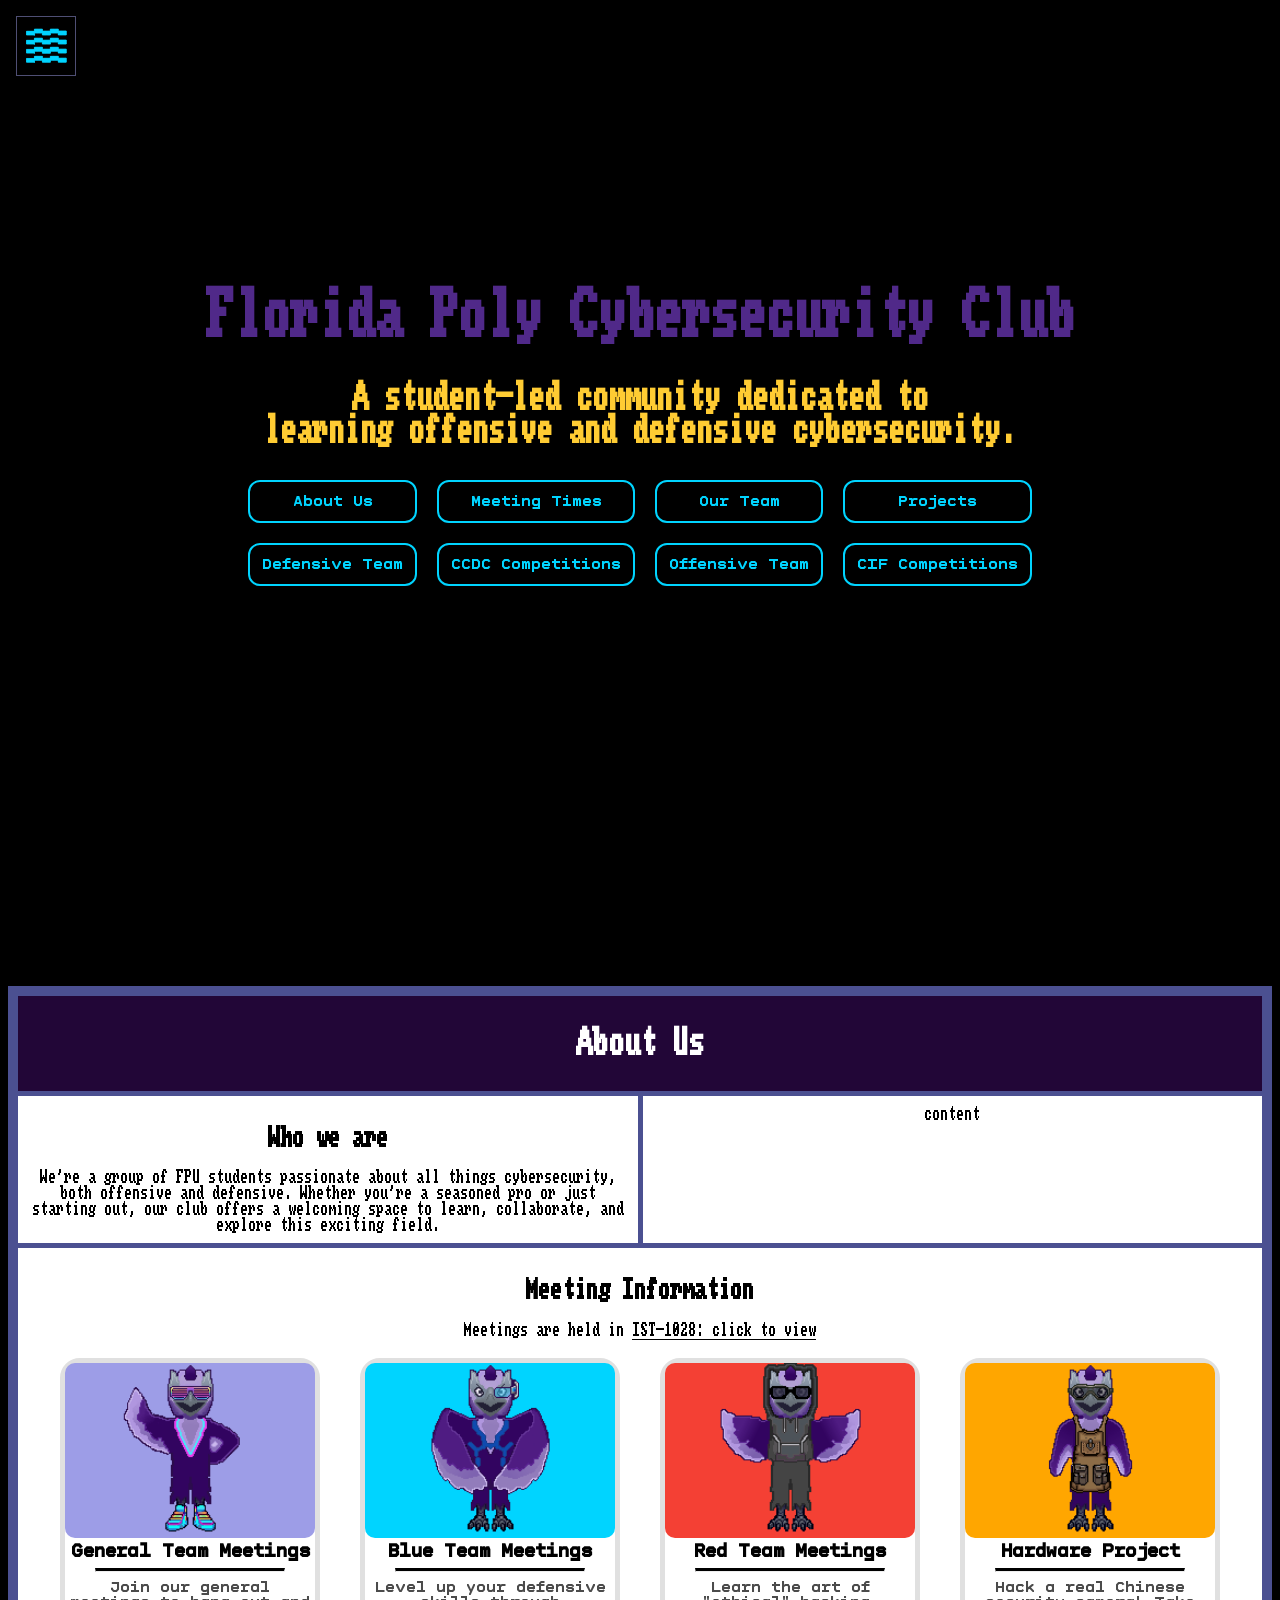
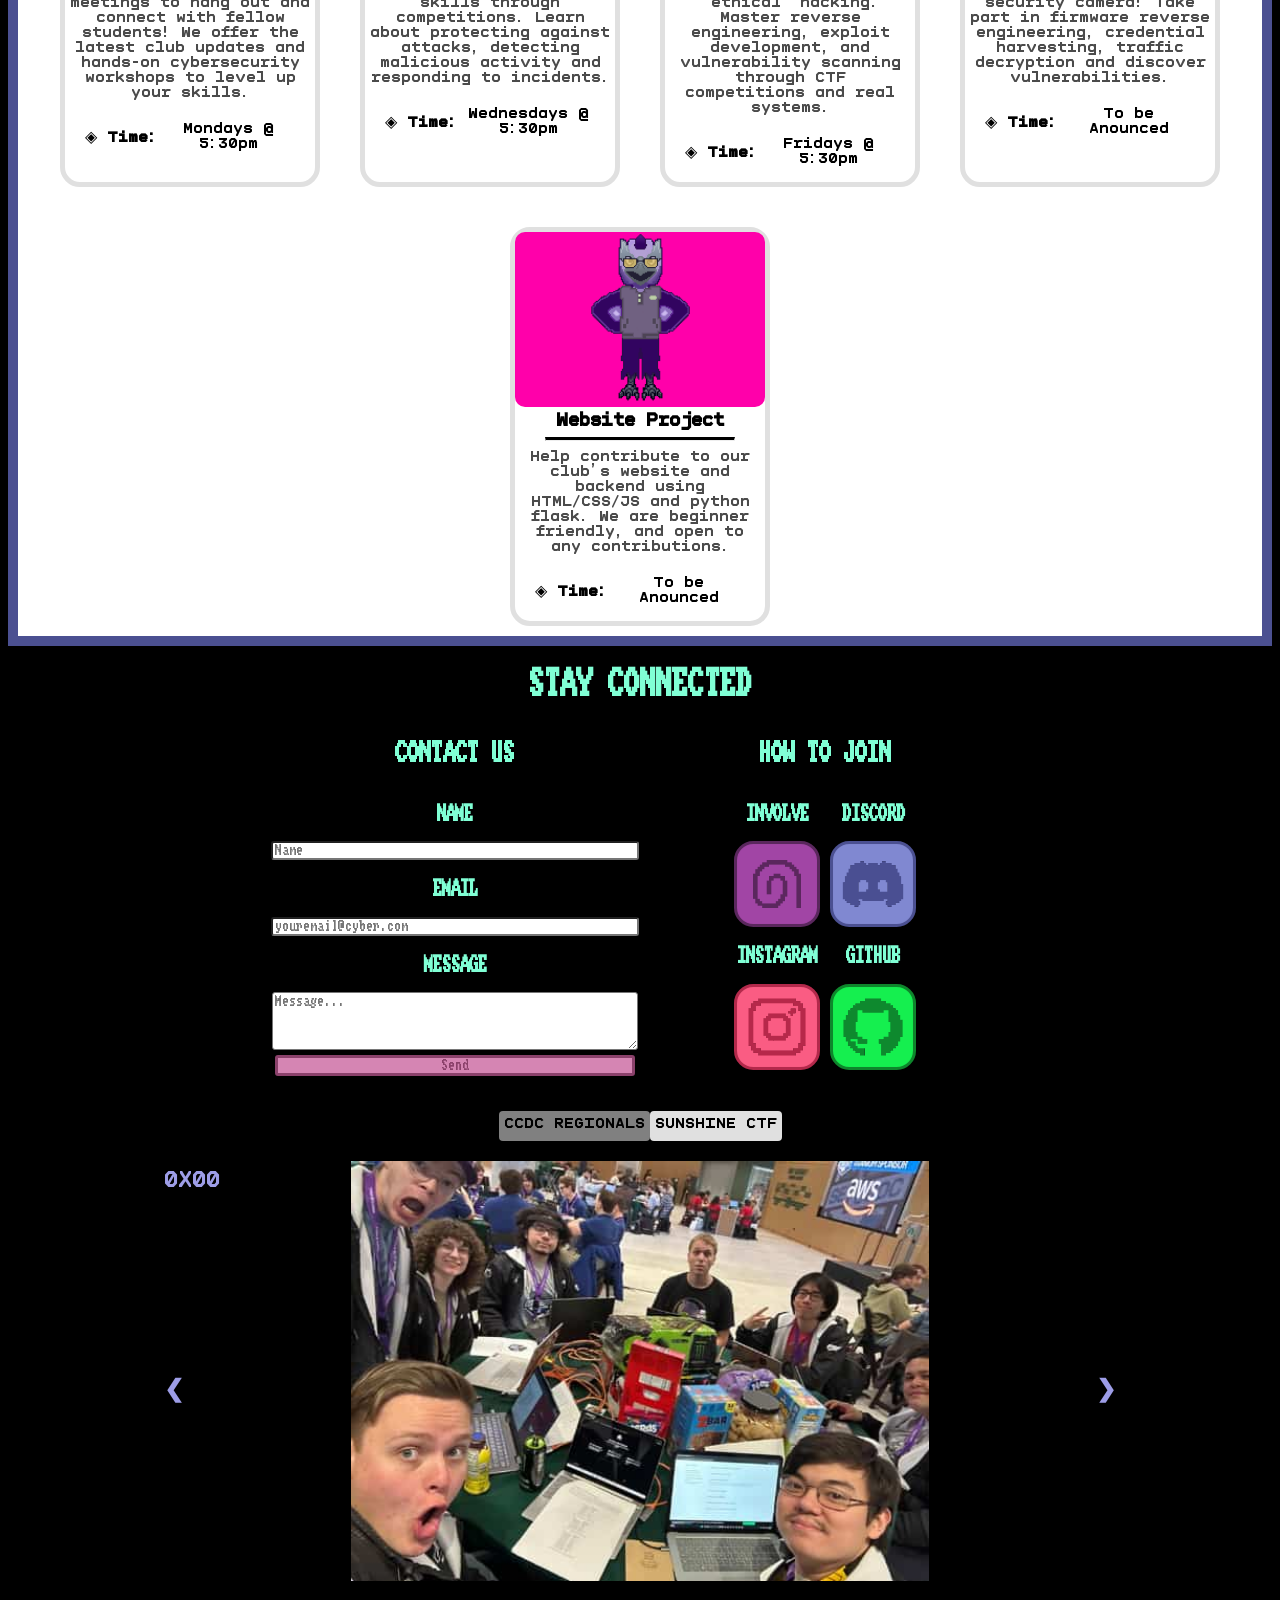
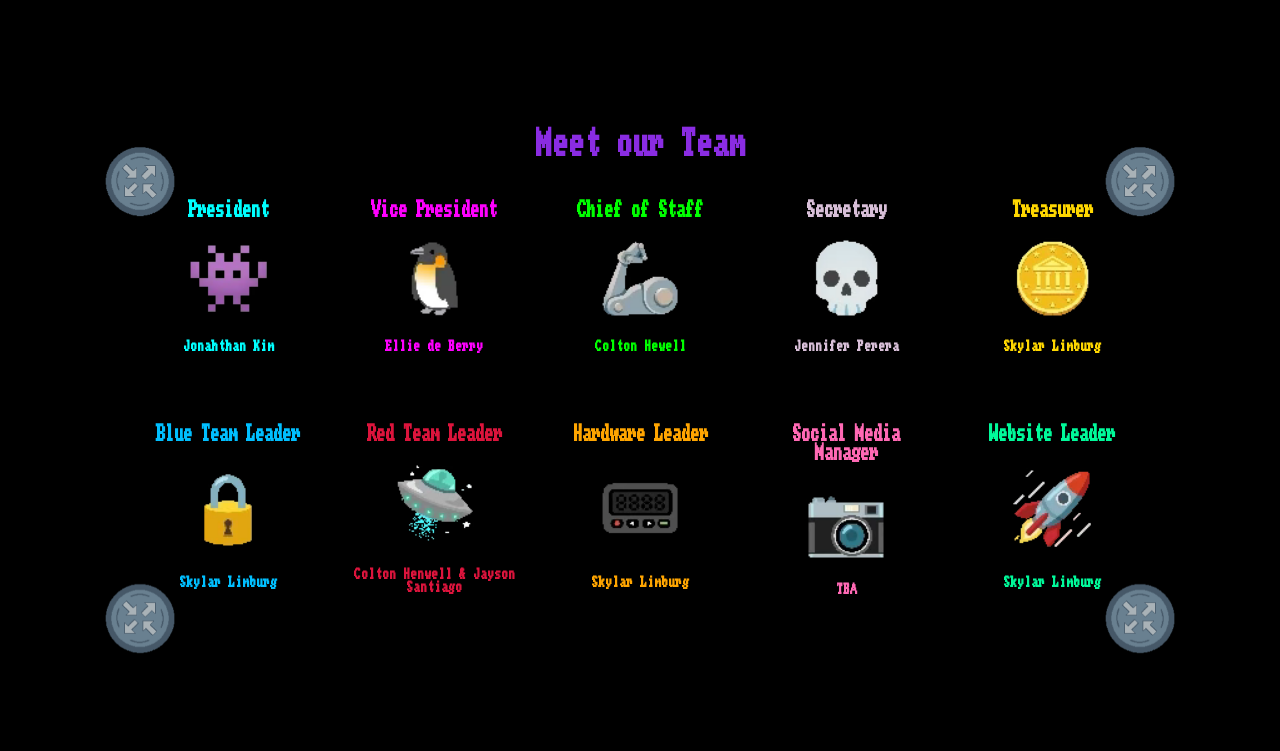
<file: index.html>
<!DOCTYPE html>
<html lang="en">

<head>
    <meta charset="UTF-8">
    <meta name="viewport" content="width=device-width, initial-scale=1.0">
    <title>Florida Poly Cyber Club</title>

    <!-- favicon -->
    <link rel="icon" type="image/png" href="/assets/favicon.png">

    <!-- CSS -->
    <link rel="stylesheet" href="/CSS/SPA/sidebar.css">

    <link rel="stylesheet" href="/CSS/index/about.css">
    <link rel="stylesheet" href="/CSS/index/connected.css">
    <link rel="stylesheet" href="/CSS/index/leader.css">
    <link rel="stylesheet" href="/CSS/index/main_title.css">

    <link rel="stylesheet" href="/CSS/main.css" />

    <!-- JS -->
    <script type="module" src="/JS/index/leaders.js"></script>
    <script type="module" src="/JS/index/message_form.js"></script>

    <script type="module" src="/JS/SPA/sidebar.js"></script>

    <!-- web components -->
    <script type="module" src="/components/slideshow/slideshow.js"></script>
    
    <link rel="stylesheet" href="/components/popup/popup.css">
    <script type="module" src="/components/popup/popup.js"></script>

    <script type="module" src="/components/cards/cards.js"></script>
</head>

<body>
    <div class="mainpage">
        <div class="matrix">
            <span class="matrix-num" style="left: 1%; animation-delay: 0.1s;">1</span>
            <span class="matrix-num" style="left: 2%; animation-delay: 3.2s;">10</span>
            <span class="matrix-num" style="left: 7%; animation-delay: 1.1s;">0</span>
            <span class="matrix-num" style="left: 4%; animation-delay: 0.6s;">101</span>
            <span class="matrix-num" style="left: 13%; animation-delay: 3.1s;">0</span>
            <span class="matrix-num" style="left: 11%; animation-delay: 0.8s;">101</span>
            <span class="matrix-num" style="left: 16%; animation-delay: 2.1s;">01</span>
            <span class="matrix-num" style="left: 20%; animation-delay: 0.1s;">1</span>
            <span class="matrix-num" style="left: 27%; animation-delay: 0.1s;">00 0</span>
            <span class="matrix-num" style="left: 31%; animation-delay: 0.6s;">10</span>
            <span class="matrix-num" style="left: 38%; animation-delay: 1.1s;">11 1 1</span>
            <span class="matrix-num" style="left: 42%; animation-delay: 2.7s;">100</span>
            <span class="matrix-num" style="left: 47%; animation-delay: 0.7s;">0 1</span>
            <span class="matrix-num" style="left: 51%; animation-delay: 2.1s;">1</span>
            <span class="matrix-num" style="left: 53%; animation-delay: 0.1s;">10 011 1</span>
            <span class="matrix-num" style="left: 55%; animation-delay: 3.1s;">001</span>
            <span class="matrix-num" style="left: 60%; animation-delay: 0.4s;">00 01</span>
            <span class="matrix-num" style="left: 66%; animation-delay: 0.1s;">1</span>
            <span class="matrix-num" style="left: 74%; animation-delay: 0.3s;">0 0 11</span>
            <span class="matrix-num" style="left: 78%; animation-delay: 1.8s;">11</span>
            <span class="matrix-num" style="left: 84%; animation-delay: 3.0s;">1</span>
            <span class="matrix-num" style="left: 89%; animation-delay: 2.4s;">0</span>
            <span class="matrix-num" style="left: 92%; animation-delay: 1.3s;">01 0 1</span>
            <span class="matrix-num" style="left: 99%; animation-delay: 0.1s;">1</span>
            <span class="matrix-num" style="left: 98%; animation-delay: 3.1s;">111</span>
        </div>
        <div class="maintitle">
            <h1>Florida Poly Cybersecurity Club</h1>
            <h3>A student-led community dedicated to <br> learning offensive and defensive cybersecurity.</h3>
            <div class="title_container">
                <a class="title_button" href="#about_us"> About Us </a>
                <a class="title_button" href="/calendar.html"> Meeting Times </a>
                <a class="title_button" href="#leaders"> Our Team </a>
                <a class="title_button" href="/projects.html"> Projects </a>
                <a class="title_button" href="/blue_team.html"> Defensive Team </a>
                <a class="title_button" href="/CCDC.html"> CCDC Competitions </a>
                <a class="title_button" href="/red_team.html"> Offensive Team </a>
                <a class="title_button" href="/CIF.html"> CIF Competitions </a>
            </div>
        </div>
    </div>
    <div class="about-content">
        <div class="about-container">
            <div class="navbar">
                <h1>About Us</h1>
            </div>
                <div class="about_us_txt">
                    <h2>Who we are</h2>
                    We're a group of FPU students passionate about all things cybersecurity, both offensive and defensive. 
                    Whether you're a seasoned pro or just starting out, our club offers a welcoming space to learn, collaborate, and explore this exciting field.
                </div>
            <div>
                content
            </div>
            <div class="footer">
                <h2>Meeting Information</h2> Meetings are held in     
                <pop-up title="IST-1028 Location">
                    <a slot="button" class="about_click"> IST-1028: click to view</a>
                    <a class="about_click" href="https://www.google.com/maps/dir//28.150775,-81.851303/@29.2157201,-82.7846403,8z/data=!3m1!4b1?entry=ttu&g_ep=EgoyMDI2MDUxMi4wIKXMDSoASAFQAw%3D%3D" target="_blank" rel="noopener noreferrer" style="color: var(--purple);"> Google Maps Link &#x1F517</a>
                    <img src="/assets/location.jpg" alt="IST-1028" loading="lazy">
                </pop-up>
                <br>
                <div></div>
                <list-cards>
                    <data src="/assets/meetings/Solaris-General-Team.webp" name="General Team Meetings" time="Mondays @ 5:30pm" color="var(--purple)">
                        Join our general meetings to hang out and connect with fellow students! 
                        We offer the latest club updates and hands-on cybersecurity workshops to level up your skills.  
                    </data>
                    <data src="/assets/meetings/Solaris-Blue-Team.webp" name="Blue Team Meetings" time="Wednesdays @ 5:30pm" color="var(--cyan)">
                        Level up your defensive skills through competitions. 
                        Learn about protecting against attacks, detecting malicious activity and responding to incidents.    </data>
                    <data src="/assets/meetings/Solaris-Red-Team.webp" name="Red Team Meetings" time="Fridays @ 5:30pm" color="var(--red)">
                        Learn the art of "ethical" hacking. 
                        Master reverse engineering, exploit development, and vulnerability scanning through CTF competitions and real systems.
                    </data>
                    <data src="/assets/meetings/Solaris-Hardware-project.webp" name="Hardware Project" time="To be Anounced" color="var(--orange)">
                        Hack a real Chinese security camera! 
                        Take part in firmware reverse engineering, credential harvesting, traffic decryption and discover vulnerabilities.
                    </data>
                    <data src="/assets/meetings/Solaris-Website-Project.webp" name="Website Project" time="To be Anounced" color="var(--neon-magenta)">
                        Help contribute to our club’s website and backend using HTML/CSS/JS and python flask. 
                        We are beginner friendly, and open to any contributions.
                    </data>
                </list-cards>
            </div>
        </div>
    </div>

    <div>

    <div class="stay_connected">
        <div class="fuchsia-texthover">
            <h1>Stay Connected</h1>
        </div>
        <div class="connected_row ">
            <form class="contact_us" id="form_contact">
                <div class="fuchsia-texthover">
                    <h2> Contact Us </h2>
                </div>
                <div class="fuchsia-texthover">
                    <label for="contact_name">
                        <h3> Name </h3>
                    </label>
                    <input class="connect_input" id="contact_name" type="text" placeholder="Name" title="Name" name="Name" autocomplete="name" required>
                </div>
                <div class="fuchsia-texthover">
                    <label for="contact_email">
                        <h3> Email </h3>
                    </label>
                    <input class="connect_input" id="contact_email" type="email" placeholder="youremail@cyber.com" title="Email" name="Email" autocomplete="email" required>
                </div>
                <div class="fuchsia-texthover">
                    <label for="contact_message">
                        <h3> Message </h3>
                    </label>
                </div>
                <textarea class="connect_input" id="contact_message" rows="4" cols="120" placeholder="Message..." title="Message" name="Message" required></textarea>
                <button id="form_contact_button" type="submit" value="Send" class="retro_button connect_input" title="Send">Send</button>
            </form>
            <!-- https://pixelartvillage.com/ used to convert PNGs to pixel art-->
            <div class="how_to_join_container">
                <div class="fuchsia-texthover">
                    <h2> How to Join </h2>
                </div>
                <div class="social_media_container">
                    <div class="fuchsia-texthover">
                        <h3> Involve </h3>
                        <a href="/how-to-join.html" target="_blank">
                            <img class="app_icon hover_bounce involve_img" src="/assets/connected/involve_8bit.png" title="Involve" alt="Involve">
                        </a>
                    </div>
                    <div class="fuchsia-texthover">
                        <h3> Discord </h3>

                        <a href="/how-to-join.html" target="_blank">
                            <img class="app_icon hover_bounce discord_img" src="/assets/connected/discord_8bit.png" title="Discord" alt="Discord">
                        </a>
                    </div>
                    <div class="fuchsia-texthover">
                        <h3> Instagram </h3>
                        <a href="https://www.instagram.com/flpolycyberclub/" target="_blank" rel="noopener noreferrer">
                            <img class="app_icon hover_bounce instagram_img" src="/assets/connected/instagram_8bit.png" title="Instagram" alt="Instagram">
                        </a>
                    </div>
                    <div class="fuchsia-texthover">
                        <h3> GitHub </h3>
                        <a href="https://github.com/flpolycyber" target="_blank" rel="noopener noreferrer">
                            <img class="app_icon hover_bounce github_img" src="/assets/connected/github_8bit.png" title="GitHub" alt="Github">
                        </a>
                    </div>
                </div>
            </div>
        </div>

        <slide-show durationMS="3000">
            <img alt="CCDC Regionals" src="/assets/pics/CCDC_Regionals_2026.jpg" loading="lazy">
            <img alt="Sunshine CTF" src="/assets/pics/Sunshine_CTF_2026.jpg" loading="lazy">
        </slide-show>
    </div>

    


    <!-- leaders div is dynamlly injected-->
    <div class="leader_header">
        <h1>Meet our Team</h1>
        <div id="leaders" class="leader_container">
            <canvas id="packetCanvas"></canvas>
            <img src="/assets/leader/router.png" class="routercorner" id="router-top-left" title="click me">
            <img src="/assets/leader/router.png" class="routercorner" id="router-top-right" title="click me">
            <img src="/assets/leader/router.png" class="routercorner" id="router-bottom-left" title="click me">
            <img src="/assets/leader/router.png" class="routercorner" id="router-bottom-right" title="click me">
        </div>
    </div>

    <button class="sidebar-button hover_bounce" id="sidebarToggle" aria-label="Toggle sidebar">
        <!-- hamburger SVG is dynamically inserted -->
    </button>
    <nav class="sidebar" id="sidebar">
        <div class="sidebar-inner">
            <div class="logo-wrap">
                <div class="logo-hex-underline">
                    <a href="/" class="logo-hex" id="sidebar_logo" title="Florida Poly Cyber Club">
                        <!-- Logo SVG is dynamically inserted -->
                    </a>
                </div>
            </div>
            <ul class="ul-nav">
                <li class="li-nav glitch hover_bounce">
                    <a href="mission.html" class="nav-link">Mission</a>
                </li>
                <li class="li-nav glitch hover_bounce">
                    <a href="blog.html" class="nav-link">Blog</a>
                </li>
                <li class="li-nav glitch hover_bounce">
                    <a href="calendar.html" class="nav-link">Calendar</a>
                </li>
                <li class="li-nav glitch hover_bounce">
                    <a href="events.html" class="nav-link">Events</a>
                </li>
                <li class="li-nav glitch hover_bounce">
                    <a href="wiki.html" class="nav-link">Wiki</a>
                </li>
                <li class="li-nav glitch hover_bounce">
                    <a href="social-media.html" class="nav-link">Social Media</a>
                </li>
            </ul>
        </div>
    </nav>
</body>

</html>
</file>
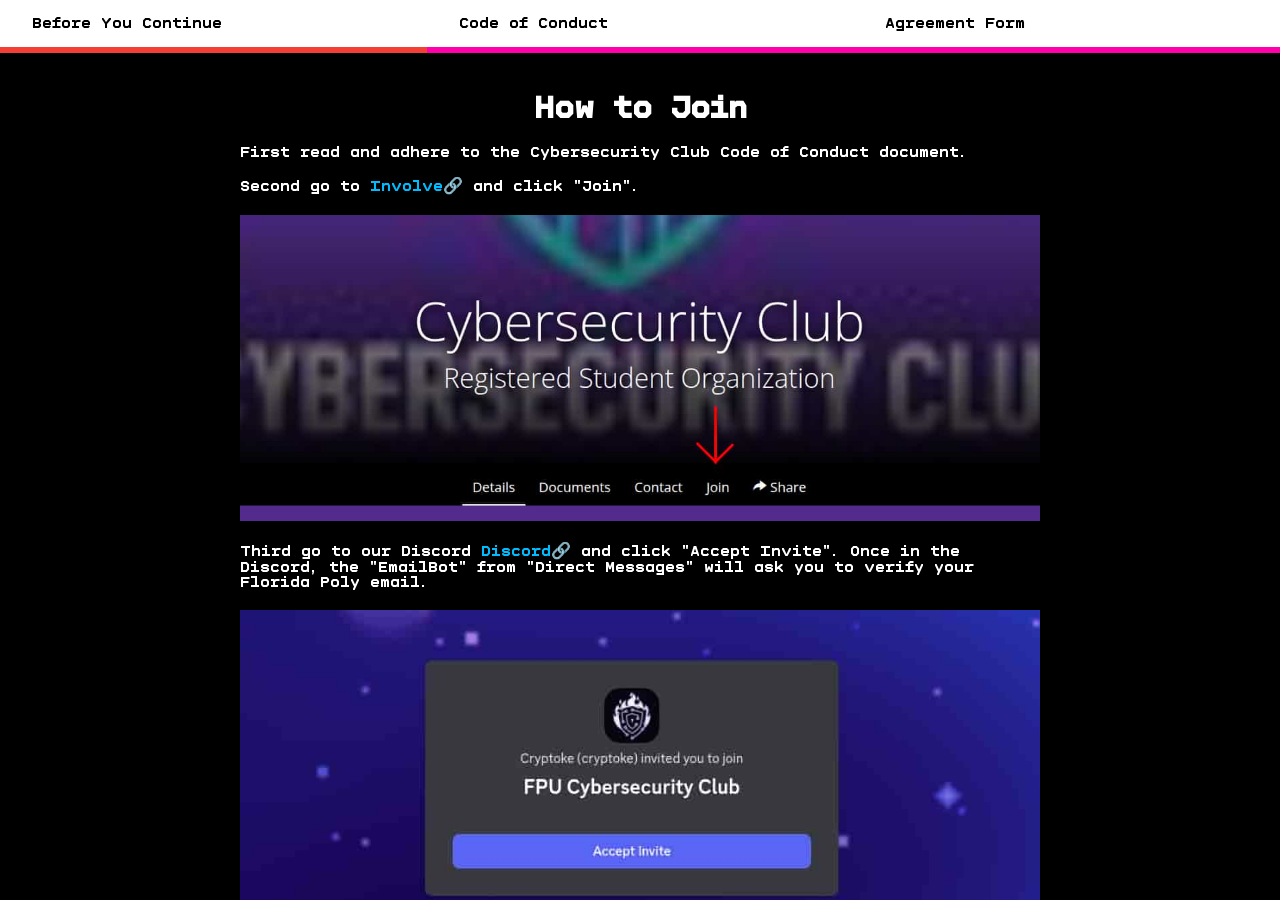
<file: how-to-join.html>
<!DOCTYPE html>
<html lang="en">
<head>
    <meta charset="UTF-8">
    <meta name="viewport" content="width=device-width, initial-scale=1.0">
    <title>How to Join</title>

    <!-- favicon -->
    <link rel="icon" type="image/png" href="/assets/favicon.png">

    <link rel="stylesheet" href="/CSS/main.css" />
    <link rel="stylesheet" href="/components/tabs/tabs.css">
    <script type="module" src="/components/tabs/tabs.js"></script>

</head>
<body>

    <doc-tab>
        <iframe title="Before You Continue" src="/assets/docs/join-instructions.html" loading="lazy"></iframe>
        <iframe title="Code of Conduct" src="/assets/docs/Cybersecurity Club Code of Conduct.pdf" loading="lazy"></iframe>
        <iframe title="Agreement Form" src="/assets/docs/Cybersecurity Club Agreement Form.pdf" loading="lazy"></iframe>
    </doc-tab>
    
</body>
</html>
</file>
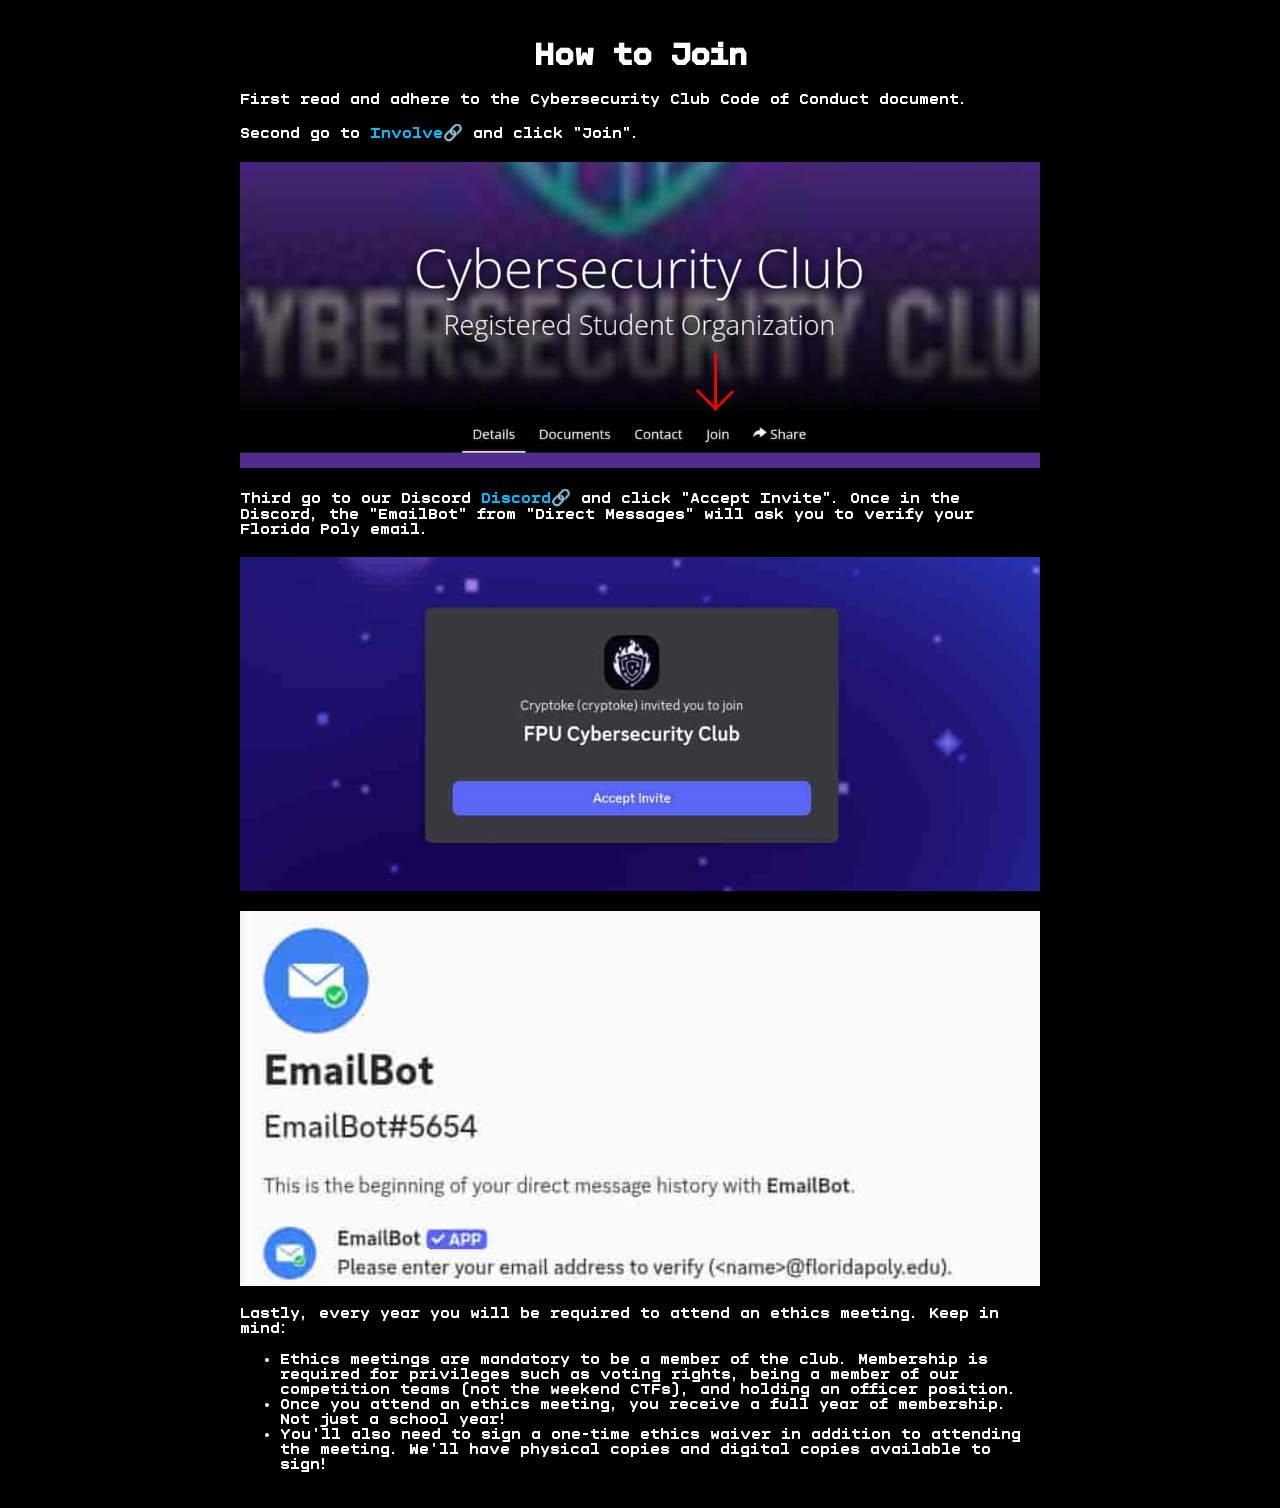
<file: assets/docs/join-instructions.html>
<!DOCTYPE html>
<html lang="en">
<head>
    <meta charset="UTF-8">
    <meta name="viewport" content="width=device-width, initial-scale=1.0">
    <title>Before You Continue</title>
    <link rel="stylesheet" href="/CSS/main.css" />
</head>
<style>
    body {
        color: white;
        font-family: featuremono;
        max-width: 800px;
        margin: 0 auto;
        padding: 20px;
    }
    h1 {
        text-align: center;
    }
    .img-container {
        display: flex;
        justify-content: center;
        margin: 20px 0;
    }
    img {
        max-width: 100%;
        height: auto;
    }
    a {
        color: #00bcff;
        text-decoration: none;
    }
</style>
<body>
    <h1>How to Join</h1>
    
    <p>First read and adhere to the Cybersecurity Club Code of Conduct document.</p>
    
    <p>Second go to 
        <a href="https://floridapoly.presence.io/organization/cybersecurity-club" target="_blank" rel="noopener noreferrer">
        Involve&#x1F517;</a>
        and click "Join".
    </p>
    
    <div class="img-container">
        <img src="/assets/docs/Involve_Join.jpg" alt="How to join Involve" width="800">
    </div>
    
    <p>Third go to our Discord 
        <a href="https://discord.gg/AkfMMtyXq4" target="_blank" rel="noopener noreferrer">
        Discord&#x1F517;</a>
        and click "Accept Invite". Once in the Discord, the "EmailBot" from "Direct Messages" will ask you to verify your Florida Poly email.
    </p>
    <div class="img-container">
        <img src="/assets/docs/Discord Accept.jpg" alt="How to join Discord" width="800">
    </div>
    <div class="img-container">
        <img src="/assets/docs/emailbot_Discord.jpg" alt="How to verify email" width="800">
    </div>
    
    <p>Lastly, every year you will be required to attend an ethics meeting. Keep in mind:</p>
    
    <ul>
        <li>Ethics meetings are mandatory to be a member of the club. Membership is required for privileges such as voting rights, being a member of our competition teams (not the weekend CTFs), and holding an officer position.</li>
        <li>Once you attend an ethics meeting, you receive a full year of membership. Not just a school year!</li>
        <li>You'll also need to sign a one-time ethics waiver in addition to attending the meeting. We'll have physical copies and digital copies available to sign!</li>
    </ul>
</body>
</html>
</file>
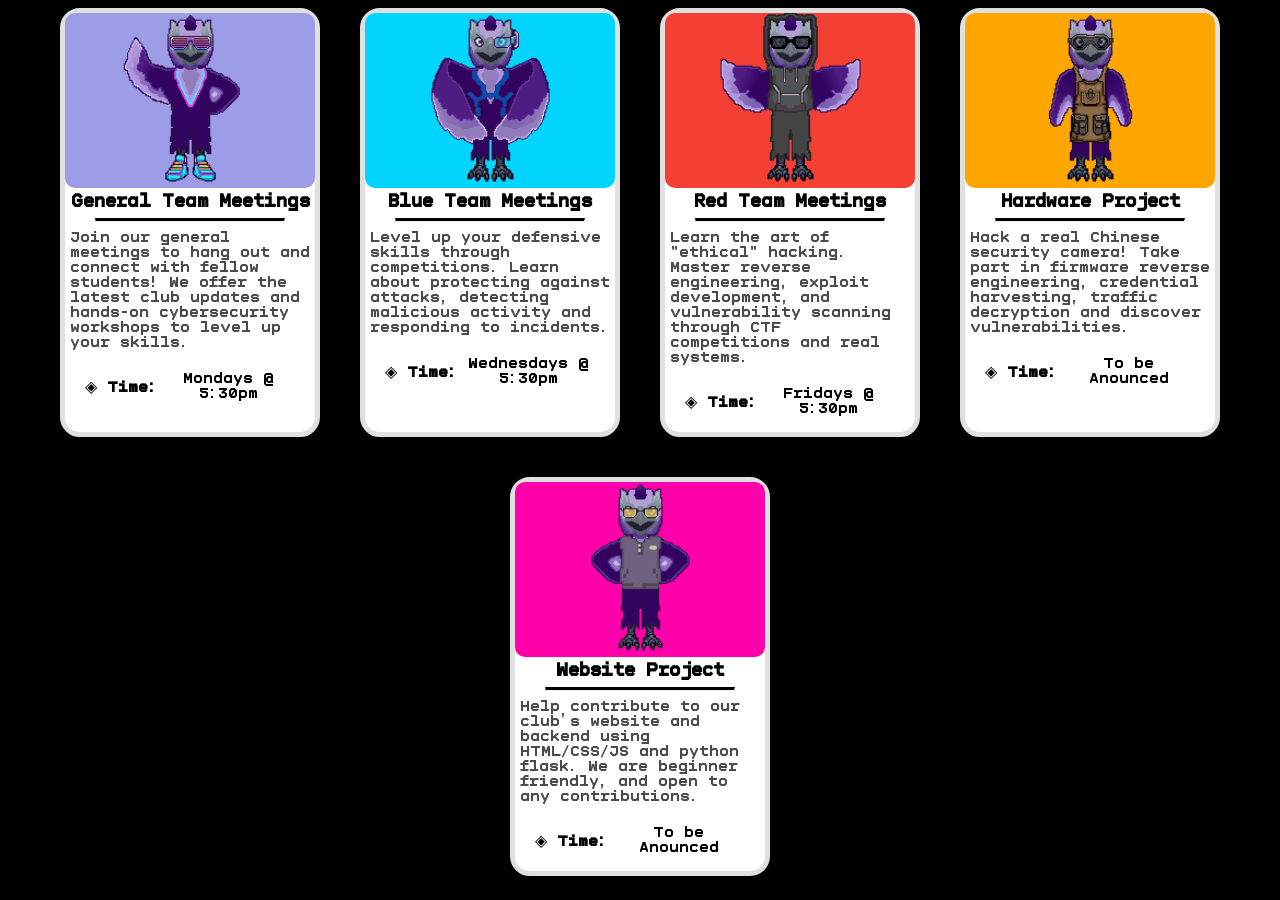
<file: components/cards/test.html>
<!DOCTYPE html>
<html lang="en">
<head>
    <meta charset="UTF-8">
    <meta name="viewport" content="width=device-width, initial-scale=1.0">
    <title>Document</title>
    <link rel="stylesheet" href="/CSS/main.css" />
    <script type="module" src="/components/cards/cards.js"></script>
</head>
<body>
<list-cards>
    <data src="/assets/meetings/Solaris-General-Team.webp" name="General Team Meetings" time="Mondays @ 5:30pm" color="var(--purple)">
        Join our general meetings to hang out and connect with fellow students! 
        We offer the latest club updates and hands-on cybersecurity workshops to level up your skills.  
    </data>
    <data src="/assets/meetings/Solaris-Blue-Team.webp" name="Blue Team Meetings" time="Wednesdays @ 5:30pm" color="var(--cyan)">
        Level up your defensive skills through competitions. 
        Learn about protecting against attacks, detecting malicious activity and responding to incidents.    </data>
    <data src="/assets/meetings/Solaris-Red-Team.webp" name="Red Team Meetings" time="Fridays @ 5:30pm" color="var(--red)">
        Learn the art of "ethical" hacking. 
        Master reverse engineering, exploit development, and vulnerability scanning through CTF competitions and real systems.
    </data>
    <data src="/assets/meetings/Solaris-Hardware-project.webp" name="Hardware Project" time="To be Anounced" color="var(--orange)">
        Hack a real Chinese security camera! 
        Take part in firmware reverse engineering, credential harvesting, traffic decryption and discover vulnerabilities.
    </data>
    <data src="/assets/meetings/Solaris-Website-Project.webp" name="Website Project" time="To be Anounced" color="var(--neon-magenta)">
        Help contribute to our club’s website and backend using HTML/CSS/JS and python flask. 
        We are beginner friendly, and open to any contributions.
    </data>
</list-cards>
</body>
</html>
</file>
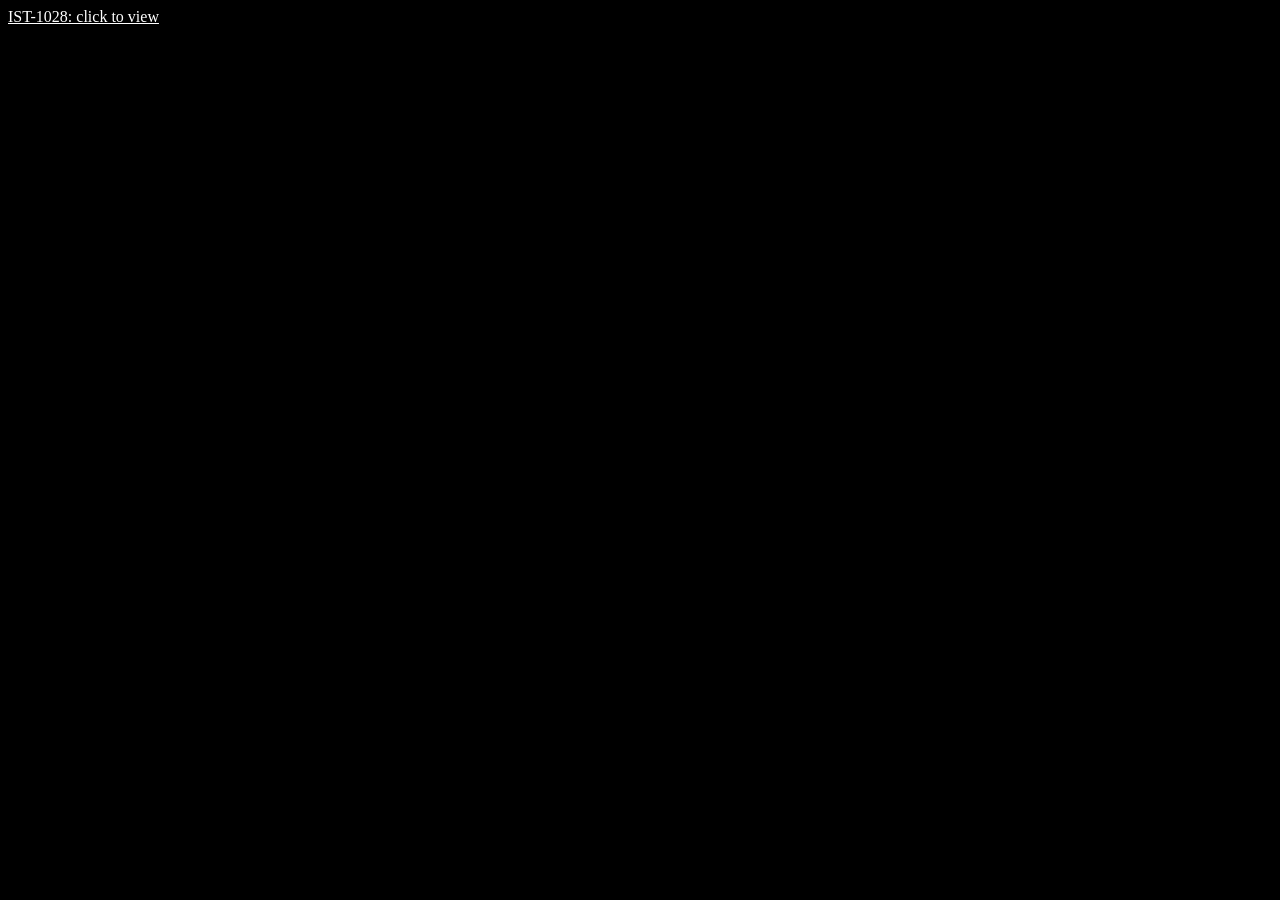
<file: components/popup/test.html>
<!DOCTYPE html>
<html lang="en">
<head>
    <meta charset="UTF-8">
    <meta name="viewport" content="width=device-width, initial-scale=1.0">
    <title>Document</title>
    <link rel="stylesheet" href="/CSS/main.css" />
    <link rel="stylesheet" href="/components/popup/popup.css">
    <script type="module" src="/components/popup/popup.js"></script>
</head>
<body>
    <pop-up title="IST-1028 Location">
        <a slot="button" style="text-decoration: underline; cursor: pointer; color: white;"> IST-1028: click to view</a>
        <img src="/assets/location.jpg" alt="IST-1028" loading="lazy">
    </pop-up>
    
</body>
</html>
</file>
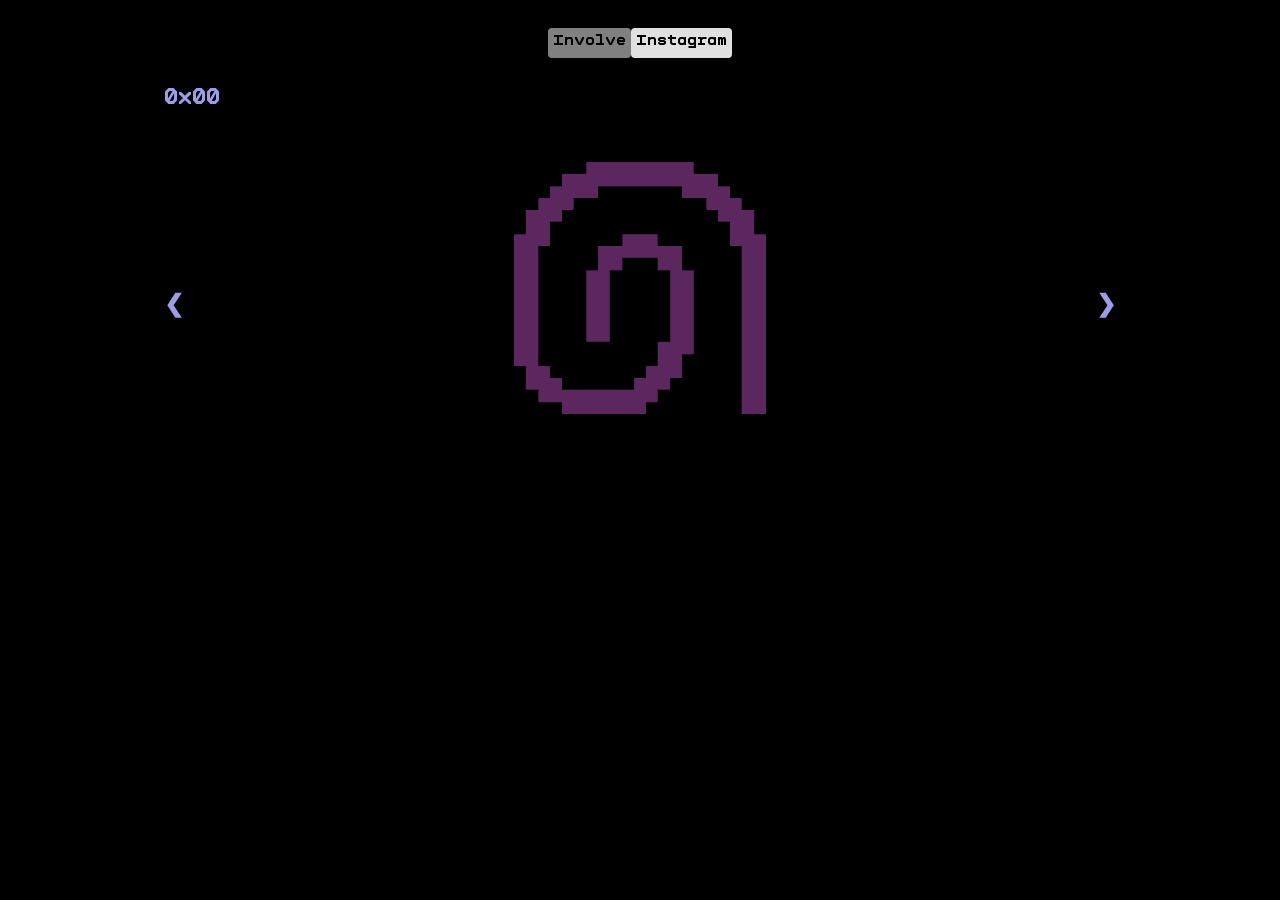
<file: components/slideshow/test.html>
<!DOCTYPE html>
<html lang="en">
<head>
    <meta charset="UTF-8">
    <meta name="viewport" content="width=device-width, initial-scale=1.0">
    <title>Document</title>
    <link rel="stylesheet" href="/CSS/main.css" />
    <script type="module" src="/components/slideshow/slideshow.js"></script>
</head>
<body>
    <slide-show>
        <img alt="Involve" src="/assets/connected/involve_8bit.png">
        <img alt="Instagram" src="/assets/connected/instagram_8bit.png">
    </slide-show>
    
</body>
</html>
</file>
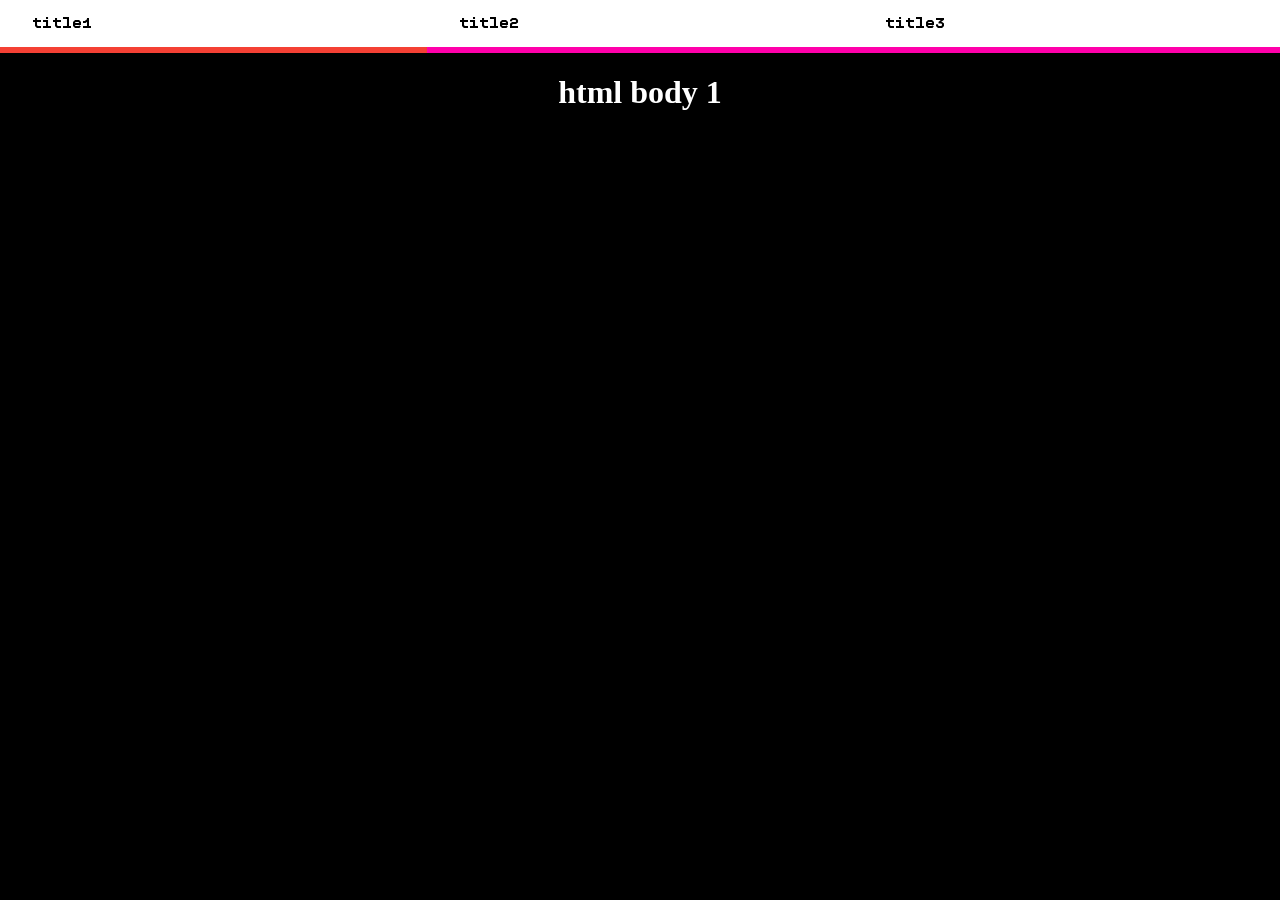
<file: components/tabs/test.html>
<!DOCTYPE html>
<html lang="en">
<head>
    <meta charset="UTF-8">
    <meta name="viewport" content="width=device-width, initial-scale=1.0">
    <title>Document</title>

    <link rel="stylesheet" href="/CSS/main.css" />
    <link rel="stylesheet" href="/components/tabs/tabs.css">
    <script type="module" src="/components/tabs/tabs.js"></script>

</head>
<body>
    <style>
        h1, h3 {
            color: white;
            text-align: center;
        }
    </style>

    <doc-tab>
        <h1 title="title1"> html body 1</h1>
        <h1 title="title2"> html body 2</h1>
        <h3 title="title3"> html body 3</h3>
    </doc-tab>
    
</body>
</html>
</file>
<file: CSS/SPA/sidebar.css>
/* Hamburger Icon Below
to X transition from https://codepen.io/TheeBryanWhite/pen/KwdWQP */

.sidebar-button {
	position: fixed;
	top: 1rem;
	left: 1rem;
	z-index: 200;
	width: var(--button-size);
	height: var(--button-size);
	background: var(--black);
	border: 1px solid var(--tran-purple);
	cursor: pointer;
	display: flex;
	flex-direction: column;
	justify-content: center;
	align-items: center;
	gap: 5px;
	padding: 0;
	transition: box-shadow 0.3s ease;
}

#sidebarSVG {
    display: block;
    width: 80%;
    height: 80%;
    background: transparent; 
    overflow: visible;
	pointer-events: none;
	will-change: transform;
}


/* Logo for the sidebar Below*/

.logo-hex svg {
	position: relative;
	width: 6rem;
	height: 6rem;
	clip-path: var(--hex-cut);
	background: var(--dark-purple);
}

.logo-wrap {
	display: flex;
	align-items: center;
	justify-content: center;
	margin-bottom: 2rem;	
}
.logo-hex {
  	position: relative;
  	display: inline-block;
}

#logo{
	width: 100px;
	height: 100px;
	will-change: transform;
}

.logo-hex-underline:hover {
	filter: drop-shadow(0 0 8px var(--tran-purple)) drop-shadow(0 0 20px var(--tran-purple));
}



/* Sidebar Navigation Below*/

.sidebar {
	position: fixed;
	top: 0;
	left: 0;
	height: 100vh;
	width: var(--sidebar-width);
	background: var(--black);
	z-index: 100;
	border-right: none;

	transform: translateX(calc(-1 * var(--sidebar-width)));
	transition: transform 0.3s ease-out, background-color 0.3s, border-right-color 0.3s;
	overflow: hidden;
}

.sidebar.open {
	transform: translateX(0);
	border-right: 2px solid var(--tran-purple);
}

.sidebar-inner {
	display: flex;
	flex-direction: column;
	align-items: center;
	padding-top: 5rem;
	height: 100%;
}

.ul-nav {
	list-style: none;
	display: flex;
	flex-direction: column;
	width: 100%;
	padding: 0;
	margin: 0;
}

.nav-link { 
	color: inherit;
	text-decoration: none;
	display: block;
	cursor: pointer;
	position: relative;
	z-index: 1;
}

.li-nav {
	position: relative;
	padding: 1rem 1.5rem;
	font-family: 'topazplus';
	letter-spacing: 0.1em;
	text-transform: uppercase;
	color: var(--purple);
	transition: color 0.2s, text-shadow 0.2s;
	text-align: center;
}

.li-nav:hover::before, .sidebar-button:hover {
	box-shadow: inset 0 0 12px var(--tran-purple), 0 0 8px var(--tran-purple), 0 0 20px var(--tran-purple);
}


.li-nav::before {
	content: '';
	position: absolute;
	inset: 0;
	border: 6px solid transparent;
	z-index: 1; /*Makes the li-nav a be clickable in the .li-nav*/
}

.li-nav::after {
	content: '';
	position: absolute;
	bottom: 0;
	left: 50%;
	transform: translateX(-50%);
	width: 0;
	height: 5px;
	background: var(--purple);
	transition: width 0.5s ease;
}

.li-nav:hover::after {
	width: 67.67%; /* ⁶🤷⁷ */
}
</file>
<file: CSS/index/about.css>
.about-container {
    display: grid;
    grid-template-areas:
        "navbar navbar"
        "left right"
        "footer footer";
    grid-template-columns: 1fr 1fr;
    gap: 5px;
    background: var(--dark-blue);
    padding: 10px;
    text-align: center;
    max-width: var(--max_width2);
    margin: auto;
}

.about-container div {
    background: white;
    padding: 10px;
    font-family: topazplus;
}

.about-container div.navbar {
    background: var(--dark-indigo);
    color: white;
    grid-area: navbar;
}

.about-container div.footer {
    grid-area: footer;
}

.about_us_txt{
    padding-right: 10%;
    padding-left: 10%;
}

.about_click{
    text-decoration: underline; 
    cursor: pointer;
}
</file>
<file: CSS/index/connected.css>
.stay_connected{
    max-width: var(--max_width);
    margin: auto;
    display: block;
}

.stay_connected, .retro_button, .connect_input {
    color: var(--aquamarine);
    font-family: topazplus;
    text-transform: uppercase;
}

.connected_row {
    display: grid;
    grid-template-columns: repeat(2, minmax(225px, 30%));
    grid-template-rows: auto 1fr;
    justify-content: center;
    gap: 10px;
    align-items: start;
}

.contact_us {
    display: grid;
    grid-auto-columns: minmax(0, 1fr);
    justify-content: center;
    place-items: center;
}

.contact_us textarea{
    resize: vertical;
}

.connect_input {
    width: 100%;
    border-radius: 3px;
    overflow: hidden;
    object-fit: cover;
    color: var(--grey);
    text-transform: none;
}

.app_icon {
    width: var(--small_button_size);
    margin: auto;
    display: block;
    aspect-ratio: 1 / 1;
    object-fit: cover;
    border-radius: 22.37%;
    box-shadow: inset 0 0 1px rgba(0, 0, 0, 0.1), 0 4px 10px rgba(0, 0, 0, 0.2);
    overflow: hidden;
}

.how_to_join_container {
    display: grid;
    justify-content: center;
    place-items: center;
}

.social_media_container {
    display: grid;
    grid-template-columns: auto auto;
    justify-content: center;
    column-gap: 10px;
}

/* Inspired by https://www.framer.com/marketplace/components/retro-button/ */

.retro_button {
    margin: 5px;
    display: block;
    box-sizing: border-box;
    background: var(--pink2);
    color: var(--dark-pink2);
    border: 3px solid var(--dark-pink2);
}

.retro_button:hover {
    background: var(--pink2);
}

.discord_img{
    background: var(--blue);
    border: 3px solid var(--dark-blue);
}

.involve_img{
    background: var(--purple2);
    border: 3px solid var(--dark-purple2);
}

.github_img{
    background: var(--green);
    border: 3px solid var(--dark-green);
}

.instagram_img{
    background: var(--pink);
    border: 3px solid var(--dark-pink);
}

.fuchsia-texthover:hover :nth-child(1) {
    color: var(--fuchsia);
}

.fuchsia-texthover {
    width: 100%;
    display: grid;
    place-items: center;
}
</file>
<file: CSS/index/leader.css>
.leader_header {
    display: grid;
    grid-template-columns: repeat(1, 1fr);
    justify-items: center;

    color: var(--blueviolet);
    font-family: topazplus;
    padding: 125px;
    max-width: 1000px;
    min-width: 250px;
    margin: auto;
}

.leader_item {
    display: grid;
    grid-template-columns: repeat(1, 1fr);
    justify-items: center;
    flex: 0 1 calc((100% - (4 * 30px)) / 5);
}

.leaderEle {
    text-align: center;
}

.leader_container {
    --corner_size: min(calc(4vw + 4vh), var(--small_button_size));
    --corner_move: calc(-0.5 * var(--corner_size));
    --packet_color: var(--spring-green);

    display: flex;
    flex-wrap: wrap;
    justify-content: center;
    gap: 30px;
    position: relative;
}

.leader_pic {
    width: var(--corner_size);
}

#packetCanvas {
    position: absolute;
    top: 0;
    left: 0;
    width: 100%;
    height: 100%;
    pointer-events: none;
}

.routercorner {
    position: absolute;
    width: var(--corner_size);
    aspect-ratio: 1 / 1;
    object-fit: cover;
    cursor: pointer;
    transition: filter 0.15s ease;
}

#router-top-left {
    top: var(--corner_move);
    left: var(--corner_move);
}
#router-top-right {
    top: var(--corner_move);
    right: var(--corner_move);
}
#router-bottom-left {
    bottom: var(--corner_move);
    left: var(--corner_move);
}
#router-bottom-right {
    bottom: var(--corner_move);
    right: var(--corner_move);
}
</file>
<file: CSS/index/main_title.css>
/* 
It would probably be better to use a HTMLCanvas with offscreen canvas over CSS
 */
.matrix {
    top: 0;
    left: 0;
    width: 100%;
    height: 100%;
    font-family: topazplus;
    overflow: hidden;
    background-color: black;
}

.matrix-num {
    color: var(--indigo);
    font-size: 15px;
    position: absolute;
    font-family: topazplus;
    top: -50px;
    animation: fall 4s linear infinite;
    z-index: -1;
}

@keyframes fall {
    to {
        transform: translateY(100vh);
    }
}


.mainpage {
    margin-top: clamp(100px, 30vh, 250px);   
    margin-bottom: clamp(150px, 50vh, 400px); 
}

.maintitle{
    font-size: 28px;
    text-align: center;
    font-family: topazplus;
    /* text-transform: uppercase; */
}

.maintitle h1{
    color: var(--dark-purple);
    animation: glow-filter 1s ease-in-out infinite alternate;
}

/* Changed from  text-shadow to drop-shadow, due to being laggy on Chrome
    https://webcode.tools/css-generator/drop-shadow
    ARGS: horizontal offset, vertical offset, blur radius, and color
*/
@keyframes glow-filter {
    from {
        filter: drop-shadow(0 0 10px var(--cyan)) drop-shadow(0 0 20px var(--cyan));
    }
    to {
        filter: drop-shadow(0 0 20px var(--cyan)) drop-shadow(0 0 30px var(--cyan));
    }
}

.maintitle h3{
    color: var(--gold);
}

.title_container{
    display: grid;
    justify-content: center;
    grid-template-columns: repeat(4, auto);
    gap: 20px;
}

.title_button{
    font-size: medium;
    border: 2px solid;
    border-radius: 12px;
    padding: 12px;
    font-family: featuremono;
    border-color: var(--cyan);
    color: var(--cyan);
    text-align: center;
    cursor: pointer;
    text-decoration: none;
}

.title_button:hover{
    color: white;
    background: var(--cyan);
}
</file>
<file: CSS/main.css>
/* 
Global style sheet
*/

/* From https://github.com/rewtnull/amigafonts */
@font-face {
    font-family: "topazplus";
    src: url("../fonts/topazplus500.ttf") format("truetype");
}

/* From https://befonts.com/feature-mono-font-family.html */
@font-face {
    font-family: "featuremono";
    src: url("../fonts/featuremonogx.ttf") format("truetype");
}

/* https://www.w3schools.com/colors/colors_hsl.asp */
:root {
    --yellow: hsl(59, 100%, 50%);
    --gold: hsl(45, 100%, 60%);

    --cyan: hsl(190, 100%, 50%);
    --blue: hsl(234, 47%, 66%);
    --dark-blue: hsl(235, 32%, 43%);
    --indigo: hsl(197, 100%, 44%);
    --dark-indigo: hsl(274, 81%, 12%);
    --blueviolet: hsl(271, 76%, 53%);

    --purple: hsl(240, 60%, 76%);
    --tran-purple: hsl(from var(--purple) h s l / 0.5);
    --dark-purple: hsl(264, 54%, 35%);
    --purple2: hsl(297, 41%, 46%);
    --dark-purple2: hsl(296, 41%, 26%);

    --light-green: hsl(140, 99%, 76%);
    --green: hsl(136, 87%, 51%);
    --dark-green: hsl(135, 81%, 29%);
    --spring-green: hsl(150, 100%, 50%);
    --aquamarine: hsl(160, 100%, 75%);

    --orange: hsl(39, 100%, 50%);
    --red: hsl(4, 90%, 58%);
    --pink: hsl(345, 94%, 67%);
    --dark-pink: hsl(345, 63%, 43%);
    --pink2: hsl(326, 49%, 68%);
    --dark-pink2: hsl(326, 36%, 40%);
    --neon-magenta: hsl(320, 100%, 50%);
    --fuchsia: hsl(300, 100%, 50%);

    --white: hsl(0, 0%, 100%);
    --light-grey: hsl(0, 0%, 88%);
    --grey: hsl(0, 0%, 50%);
    --black: hsl(0, 0%, 0%);

    /* For clip-path: */
    --corner-fold: polygon(
        0 0,
        100% 0,
        100% calc(100% - 30px),
        calc(100% - 30px) 100%,
        0 100%
    );
    --hex-cut: polygon(-50% 50%, 50% 100%, 150% 50%, 50% 0);

    --sidebar-width: 300px;
    --button-size: 60px;

    --max_width: 1200px;
    --max_width2: 1800px;
    --small_button_size: 80px;
}

body {
    background: var(--black);

    /* disables horizontal scrolling  */
    overflow-x: hidden;
}

/* Hover animation inspired by https://ianlunn.github.io/Hover/ */

.hover_bounce:hover {
    transition: transform 0.3s ease-out;
    transform: scale(0.9);
}

.hover_bounce {
    transition: transform 0.3s ease-out;
    transform: scale(1);
}

button:disabled {
    background-color: var(--light-grey);
    color: var(--grey);
    cursor: not-allowed;
    opacity: 0.6;
    pointer-events: none;
}

img,
video {
    /* To make not highlightable */
    -webkit-user-select: none;
    -ms-user-select: none;
    user-select: none;
    -webkit-user-drag: none;
}

.circle-image {
    clip-path: circle(50%);
    object-fit: cover;
}

/* Based on https://www.tiny.cloud/blog/css-glitch-effect/ */

.glitch:hover {
    text-shadow: 0.05em 0 0 var(--cyan), -0.03em -0.04em 0 var(--fuchsia),
        0.025em 0.04em 0 var(--yellow);
    animation: glitch 725ms infinite;
}

@keyframes glitch {
    0% {
        text-shadow: 0.05em 0 0 var(--cyan), -0.03em -0.04em 0 var(--fuchsia),
            0.025em 0.04em 0 var(--yellow);
    }
    15% {
        text-shadow: 0.05em 0 0 var(--cyan), -0.03em -0.04em 0 var(--fuchsia),
            0.025em 0.04em 0 var(--yellow);
    }
    16% {
        text-shadow: -0.05em -0.025em 0 var(--cyan),
            0.025em 0.035em 0 var(--fuchsia), -0.05em -0.05em 0 var(--yellow);
    }
    49% {
        text-shadow: -0.05em -0.025em 0 var(--cyan),
            0.025em 0.035em 0 var(--fuchsia), -0.05em -0.05em 0 var(--yellow);
    }
    50% {
        text-shadow: 0.05em 0.035em 0 var(--cyan), 0.03em 0 0 var(--fuchsia),
            0 -0.04em 0 var(--yellow);
    }
    99% {
        text-shadow: 0.05em 0.035em 0 var(--cyan), 0.03em 0 0 var(--fuchsia),
            0 -0.04em 0 var(--yellow);
    }
    100% {
        text-shadow: -0.05em 0 0 var(--cyan), -0.025em -0.04em 0 var(--fuchsia),
            -0.04em -0.025em 0 var(--yellow);
    }
}
</file>
<file: components/popup/popup.css>
/* inspired by https://freefrontend.com/code/cyberpunk-glitch-upgrade-modal-2026-03-03/ */

::backdrop { 
    background: rgba(0,0,0,0.5); 
}

#popmy-dialog { 
    min-width: 600px;
    max-width: var(--max_width);
    /* https://css-generators.com/custom-corners/ */

    clip-path: var(--corner-fold);
    
    background: color-mix(in srgb, var(--blue), transparent 50%);
    
    font-family: featuremono;
    color: var(--blue);
    top: 15%;
    left: 50%;
    transform: translateX(-50%);
    margin: 0;
    border: none;
    padding: 15px;

}

#popmy-dialog::before {
    content: "";
    position: absolute;
    top: 3px; bottom: 3px; left: 12px; right: 3px;
    background: rgba(0,0,0,0.5);
    clip-path: var(--corner-fold);
    z-index: -1;
}

.poptitle{
    display: flex;
    justify-content: end;
    align-items: center;
    gap: 20px;
    font-family: featuremono !important;
    background: none !important;
}

.poptitle h1 {
    margin: auto;
}

.poptitle header {
    flex: 1;
}

#popclosebtn{
    margin-left: auto;
}

.popline{
    height: 5px;
    border: none;
    background-color: var(--blue);
}

#popclose-icon{
    border: none;
    width: 30px;
    height: 30px;
    margin-bottom: auto;
}

#popmain{
    display: grid;
    place-items: center;
}

.popimg-container {
    background-color: var(--blue) !important;
    display: inline-block;
    line-height: 0;
    cursor: pointer;
}

.popimg-container img {
    width: 100%;
    height: auto;
    mix-blend-mode: multiply;
    filter: grayscale(100%);
}
</file>
<file: components/tabs/tabs.css>
/* Based on https://www.w3schools.com/w3css/w3css_tabulators.asp */

.taz-main-container {
    position: fixed;
    top: 0;
    left: 0;
    width: 100%;
    height: 100vh;
    margin: 0;
    padding: 0;
    display: flex;
    flex-direction: column;
    overflow: hidden;
}


.taz-parent-container {
    display: flex;
    overflow-x: auto;
    white-space: nowrap;
    width: 100%;
    flex-shrink: 0;
}

.taz-link-title {
    flex: 1;
    font-family: featuremono !important;

    padding: 16px 32px !important;
    border: none;
    
    border-bottom: 6px solid var(--neon-magenta) !important;
    background: var(--white);
    color: var(--black);

    cursor: pointer;
    text-align: left;
    text-decoration: none;

    transition: background 0.2s ease;
}

.taz-link-title:hover {
    background: color-mix(in srgb, var(--white), var(--purple) 30%) !important;
}

.taz-link-title.active {
    border-bottom: 6px solid var(--red) !important;
}


.tazs-container {
    flex-grow: 1;
    height: auto;
    width: 100%;
    position: relative;
}

.taz {
    display: none;
    width: 100%;
    height: 100%;
    border: none;
}

.taz.active{
    display: block;
}
</file>
